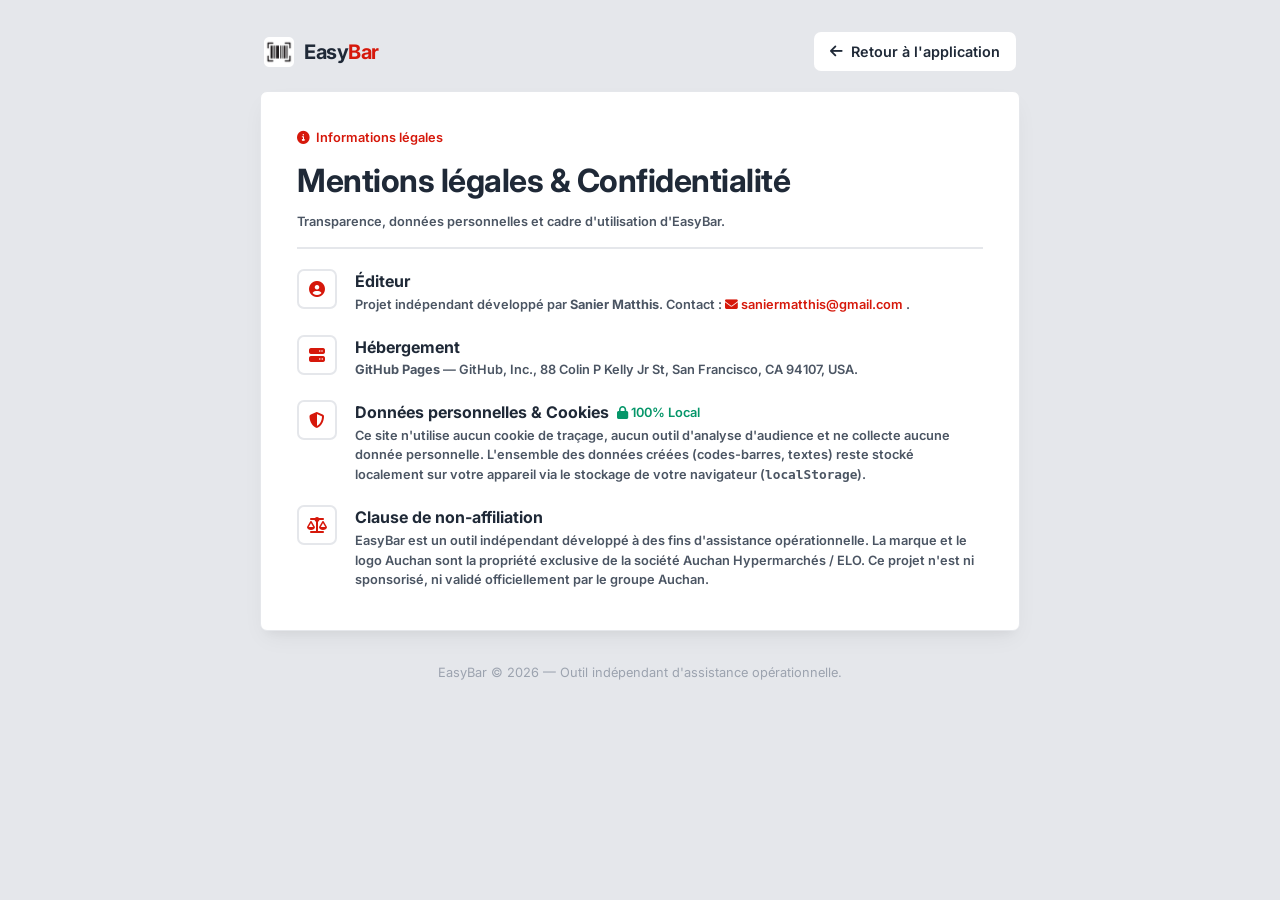
<file: Mentions/index.html>
<!DOCTYPE html>
<html lang="fr">

<head>
    <meta charset="UTF-8">
    <meta name="viewport" content="width=device-width, initial-scale=1.0">
    <title>Mentions légales & Confidentialité — EasyBar</title>
    <!-- Polices Google Fonts -->
    <link rel="preconnect" href="https://fonts.googleapis.com">
    <link rel="preconnect" href="https://fonts.gstatic.com" crossorigin>
    <link href="https://fonts.googleapis.com/css2?family=Inter:wght@400;500;600;700&display=swap" rel="stylesheet">
    <!-- Font Awesome -->
    <link rel="stylesheet" href="https://cdnjs.cloudflare.com/ajax/libs/font-awesome/6.5.1/css/all.min.css">
    <!-- Favicon -->
    <link rel="icon" type="image/png" href="../icon.png">
    <style>
        :root {
            --bg-workspace: #e5e7eb;
            --bg-card: #ffffff;
            --primary-color: #d6180b;
            --primary-hover: #b21207;
            --primary-light: rgba(214, 24, 11, 0.08);
            --text-dark: #1f2937;
            --text-muted: #4b5563;
            --text-light: #9ca3af;
            --border-color: #e5e7eb;
            --border-hover: #d1d5db;
            --radius-sm: 6px;
            --radius-md: 10px;
            --radius-lg: 7px;
            --shadow-card: 0 10px 25px -5px rgba(0, 0, 0, 0.06), 0 8px 10px -6px rgba(0, 0, 0, 0.04);
            --transition: all 0.2s cubic-bezier(0.4, 0, 0.2, 1);
        }

        * {
            box-sizing: border-box;
            margin: 0;
            padding: 0;
        }

        body {
            font-family: 'Inter', -apple-system, BlinkMacSystemFont, sans-serif;
            background-color: var(--bg-workspace);
            color: var(--text-dark);
            min-height: 100vh;
            display: flex;
            flex-direction: column;
            align-items: center;
            padding: 32px 16px 48px;
            line-height: 1.6;
        }

        .container {
            width: 100%;
            max-width: 760px;
            display: flex;
            flex-direction: column;
            gap: 20px;
        }

        /* En-tête de navigation */
        .page-nav {
            display: flex;
            align-items: center;
            justify-content: space-between;
            padding: 0 4px;
        }

        .brand-link {
            display: flex;
            align-items: center;
            gap: 10px;
            text-decoration: none;
            color: var(--text-dark);
        }

        .brand-logo {
            width: 30px;
            height: 30px;
            object-fit: contain;
        }

        .brand-title {
            font-size: 1.25rem;
            font-weight: 700;
            letter-spacing: -0.5px;
        }

        .red-accent {
            color: var(--primary-color);
        }

        .btn-back {
            display: inline-flex;
            align-items: center;
            gap: 8px;
            background-color: var(--bg-card);
            color: var(--text-dark);
            text-decoration: none;
            font-size: 0.9rem;
            font-weight: 600;
            padding: 8px 16px;
            border-radius: 7px;
        }

        .btn-back:hover {
            background-color: #f9fafb;
            color: var(--primary-color);
        }

        /* Carte principale */
        .content-card {
            background-color: var(--bg-card);
            border-radius: var(--radius-lg);
            padding: 36px 36px 40px;
            box-shadow: var(--shadow-card);
            border: 1px solid var(--border-color);
        }

        .card-header {
            display: flex;
            flex-direction: column;
            gap: 6px;
            padding-bottom: 15px;
            border-bottom: 2px solid var(--border-color);
            margin-bottom: 20px;
        }

        .card-header-badge {
            display: inline-flex;
            align-items: center;
            gap: 6px;
            align-self: flex-start;
            font-size: 0.8rem;
            font-weight: 600;
            color: var(--primary-color);
            border-radius: 6px;
        }

        .card-title {
            font-weight: 700;
            color: var(--text-dark);
            letter-spacing: -0.5px;
        }

        .card-subtitle {
            font-size: 0.8rem;
            font-weight: 600;
            color: var(--text-muted);
        }

        /* Section Items */
        .mentions-list {
            display: flex;
            flex-direction: column;
            gap: 20px;
            list-style: none;
        }

        .mention-item {
            display: flex;
            gap: 18px;
            border-radius: var(--radius-md);
        }

        .mention-icon {
            flex-shrink: 0;
            width: 40px;
            height: 40px;
            background-color: #ffffff;
            color: var(--primary-color);
            display: flex;
            align-items: center;
            justify-content: center;
            font-size: 1rem;
            border-radius: 7px;
            border: 2px solid var(--border-color);
        }

        .mention-content {
            flex: 1;
            font-size: 0.925rem;
            color: var(--text-dark);
        }

        .mention-label {
            font-size: 1rem;
            font-weight: 700;
            color: var(--text-dark);
            display: flex;
            align-items: center;
            gap: 8px;
        }

        .badge-tag {
            font-size: 0.8rem;
            font-weight: 600;
            color: #059669;
        }

        .mention-desc {
            color: var(--text-muted);
            font-size: 0.8rem;
            line-height: 1.55;
            font-weight: 600;
        }

        .mention-desc a {
            color: var(--primary-color);
            text-decoration: none;
            font-weight: 600;
            word-break: break-all;
        }

        .mention-desc a:hover {
            color: var(--primary-hover);
        }

        /* Footer */
        .page-footer {
            text-align: center;
            padding: 12px 0 0;
            font-size: 0.8rem;
            color: var(--text-light);
        }

        .page-footer a {
            color: var(--text-muted);
            text-decoration: none;
        }

        .page-footer a:hover {
            color: var(--primary-color);
        }

        @media (max-width: 640px) {
            body {
                padding: 16px 12px 32px;
            }

            .content-card {
                padding: 24px 18px 28px;
            }

            .card-title {
                font-size: 1.35rem;
            }

            .mention-item {
                flex-direction: column;
                gap: 12px;
                padding: 16px;
            }

            .mention-icon {
                width: 36px;
                height: 36px;
                font-size: 1rem;
            }
        }
    </style>
</head>

<body>
    <div class="container">
        <!-- Barre supérieure de navigation -->
        <header class="page-nav">
            <a href="../" class="brand-link" title="Retour à EasyBar">
                <img class="brand-logo" src="../icon.png" alt="EasyBar Logo">
                <span class="brand-title">Easy<span class="red-accent">Bar</span></span>
            </a>
            <a href="../" class="btn-back">
                <i class="fas fa-arrow-left"></i>
                Retour à l'application
            </a>
        </header>

        <!-- Carte des mentions légales -->
        <main class="content-card">
            <div class="card-header">
                <div class="card-header-badge">
                    <i class="fas fa-info-circle"></i> Informations légales
                </div>
                <h1 class="card-title">Mentions légales &amp; Confidentialité</h1>
                <p class="card-subtitle">Transparence, données personnelles et cadre d'utilisation d'EasyBar.</p>
            </div>

            <ul class="mentions-list">
                <!-- Éditeur -->
                <li class="mention-item">
                    <div class="mention-icon">
                        <i class="fas fa-user-circle"></i>
                    </div>
                    <div class="mention-content">
                        <div class="mention-label">Éditeur</div>
                        <p class="mention-desc">
                            Projet indépendant développé par <strong>Sanier Matthis</strong>. Contact :
                            <a href="mailto:saniermatthis@gmail.com">
                                <i class="fas fa-envelope"></i> saniermatthis@gmail.com
                            </a>.
                        </p>
                    </div>
                </li>

                <!-- Hébergement -->
                <li class="mention-item">
                    <div class="mention-icon">
                        <i class="fas fa-server"></i>
                    </div>
                    <div class="mention-content">
                        <div class="mention-label">Hébergement</div>
                        <p class="mention-desc">
                            <strong>GitHub Pages</strong> — GitHub, Inc., 88 Colin P Kelly Jr St, San Francisco, CA
                            94107, USA.
                        </p>
                    </div>
                </li>

                <!-- Données personnelles & Cookies -->
                <li class="mention-item">
                    <div class="mention-icon">
                        <i class="fas fa-shield-halved"></i>
                    </div>
                    <div class="mention-content">
                        <div class="mention-label">
                            Données personnelles &amp; Cookies
                            <span class="badge-tag"><i class="fas fa-lock"></i> 100% Local</span>
                        </div>
                        <p class="mention-desc">
                            Ce site n'utilise aucun cookie de traçage, aucun outil d'analyse d'audience et ne collecte
                            aucune donnée personnelle. L'ensemble des données créées (codes-barres, textes) reste stocké
                            localement sur votre appareil via le stockage de votre navigateur
                            (<code>localStorage</code>).
                        </p>
                    </div>
                </li>

                <!-- Clause de non-affiliation -->
                <li class="mention-item">
                    <div class="mention-icon">
                        <i class="fas fa-balance-scale"></i>
                    </div>
                    <div class="mention-content">
                        <div class="mention-label">Clause de non-affiliation</div>
                        <p class="mention-desc">
                            EasyBar est un outil indépendant développé à des fins d'assistance opérationnelle. La marque
                            et le logo Auchan sont la propriété exclusive de la société Auchan Hypermarchés / ELO. Ce
                            projet n'est ni sponsorisé, ni validé officiellement par le groupe Auchan.
                        </p>
                    </div>
                </li>
            </ul>
        </main>

        <!-- Pied de page -->
        <footer class="page-footer">
            <p>EasyBar &copy; 2026 — Outil indépendant d'assistance opérationnelle.</p>
        </footer>
    </div>
</body>

</html>
</file>
